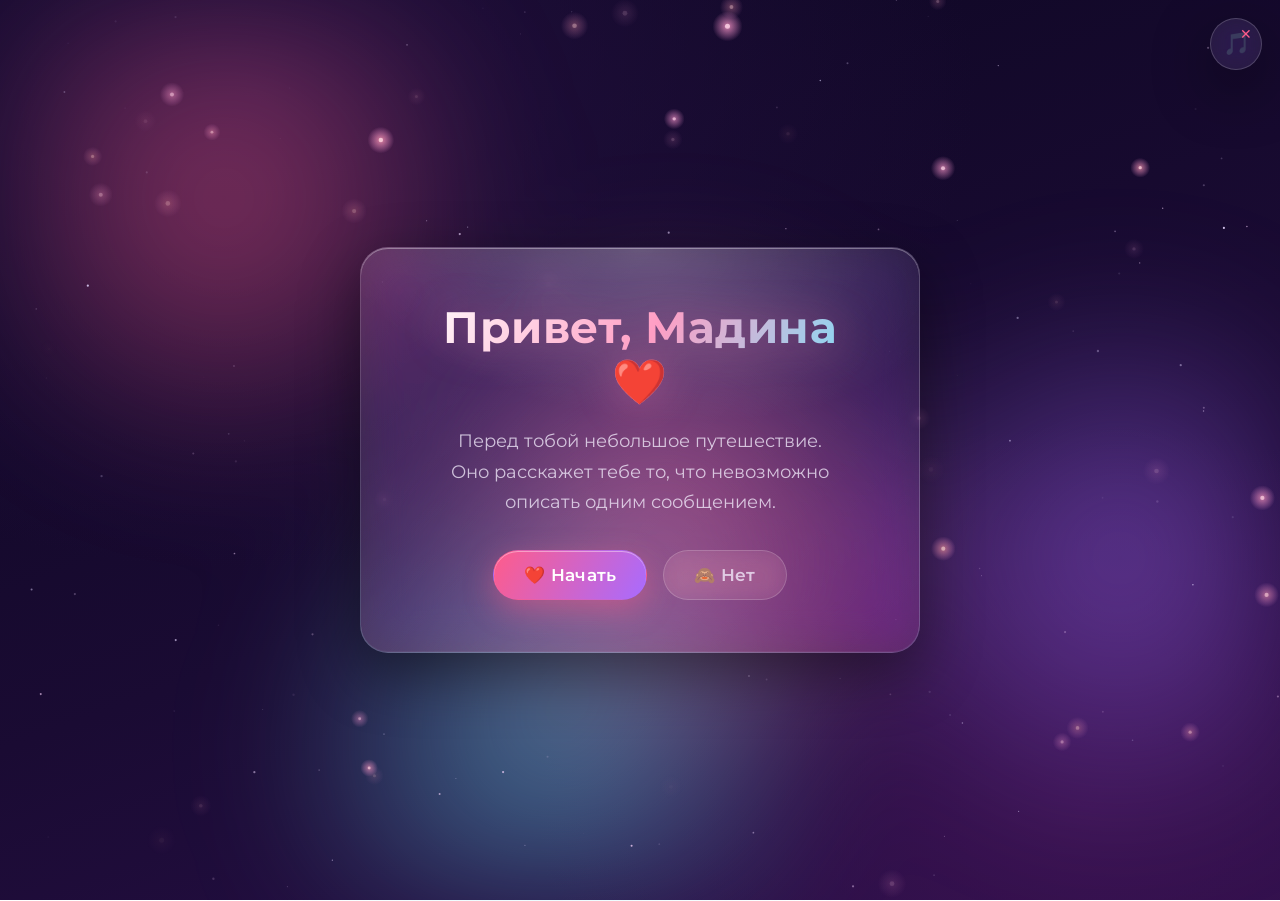
<file: index.html>
<!DOCTYPE html>
<html lang="ru">
<head>
  <meta charset="UTF-8" />
  <meta name="viewport" content="width=device-width, initial-scale=1.0, maximum-scale=1.0, user-scalable=no" />
  <title>Для Мадины ❤️</title>

  <!-- Шрифт Montserrat подключаем локально через Google Fonts CSS.
       Если интернета нет — используется системный запасной шрифт. -->
  <link rel="preconnect" href="https://fonts.googleapis.com" />
  <link rel="preconnect" href="https://fonts.gstatic.com" crossorigin />
  <link href="https://fonts.googleapis.com/css2?family=Montserrat:wght@300;400;500;600;700;800&display=swap" rel="stylesheet" />

  <link rel="stylesheet" href="style.css" />
</head>
<body>

  <!-- ===== Фоновые слои ===== -->
  <!-- Анимированные градиентные "пятна" северного сияния -->
  <div class="aurora">
    <span class="aurora__blob aurora__blob--1"></span>
    <span class="aurora__blob aurora__blob--2"></span>
    <span class="aurora__blob aurora__blob--3"></span>
    <span class="aurora__blob aurora__blob--4"></span>
  </div>

  <!-- Канвас со звёздами и светящимися частицами -->
  <canvas id="particles"></canvas>

  <!-- Едва заметные плывущие сердечки на фоне -->
  <div class="bg-hearts" id="bgHearts" aria-hidden="true"></div>

  <!-- Канвас для конфетти (поверх всего, но без перехвата кликов) -->
  <canvas id="confetti"></canvas>

  <!-- ===== Кнопка музыки ===== -->
  <button id="musicToggle" class="music-btn" aria-label="Включить или выключить музыку" title="Музыка">
    <span class="music-btn__icon">🎵</span>
    <span class="music-btn__off">✕</span>
  </button>

  <!-- ===== Сцены ===== -->
  <main id="stage" class="stage">

    <!-- ---------- Экран 1 ---------- -->
    <section class="scene is-active" data-scene="intro">
      <div class="card glass">
        <div class="card__glow"></div>
        <h1 class="title">Привет, Мадина <span class="beat">❤️</span></h1>
        <p class="text">
          Перед тобой небольшое путешествие.<br />
          Оно расскажет тебе то, что невозможно описать одним сообщением.
        </p>
        <div class="actions">
          <button class="btn btn--primary" data-action="start">❤️ Начать</button>
          <button class="btn btn--ghost btn--runaway" id="noBtn">🙈 Нет</button>
        </div>
      </div>
    </section>

    <!-- ---------- Экран 2 ---------- -->
    <section class="scene" data-scene="ask">
      <div class="card glass">
        <div class="card__glow"></div>
        <p class="text text--lg glow-text">
          Ты хочешь узнать,<br />
          кто ты для меня?
        </p>
        <div class="actions">
          <button class="btn btn--primary" data-action="next">✨ Хочу</button>
        </div>
      </div>
    </section>

    <!-- ---------- Цепочка карточек (генерируется скриптом) ---------- -->
    <section class="scene" data-scene="chain">
      <div class="card glass">
        <div class="card__glow"></div>
        <p class="text text--lg glow-text" id="chainText"></p>
        <div class="actions">
          <button class="btn btn--primary" id="chainNext" data-action="chain-next">Дальше →</button>
        </div>
      </div>
    </section>

    <!-- ---------- Предпоследний экран ---------- -->
    <section class="scene" data-scene="prefinal">
      <div class="card glass">
        <div class="card__glow"></div>
        <p class="text text--xl glow-text">
          А хочешь узнать,<br />
          кем ты являешься для меня<br />
          на самом деле?
        </p>
        <div class="actions">
          <button class="btn btn--primary btn--big" data-action="final">❤️ Хочу узнать</button>
        </div>
      </div>
    </section>

    <!-- ---------- Финальный экран ---------- -->
    <section class="scene scene--final" data-scene="final">
      <div class="final">
        <div class="heart" id="bigHeart" aria-hidden="true">
          <div class="heart__core">❤️</div>
          <div class="heart__glow"></div>
        </div>
        <h2 class="final__title" id="typeMain"></h2>
        <p class="final__sub" id="typeSub"></p>
      </div>
    </section>

  </main>

  <script src="script.js"></script>
</body>
</html>
</file>
<file: style.css>
/* =========================================================
   Романтический интерактивный сайт для Мадины
   style.css — премиальный стиль: glassmorphism, liquid glass,
   градиенты, свечения, плавные анимации.
   ========================================================= */

/* ---------- Переменные и базовый сброс ---------- */
:root {
  --bg-1: #0b0620;      /* глубокий космос */
  --bg-2: #1a0b33;      /* фиолетовая ночь */
  --bg-3: #2a0f4a;
  --pink: #ff5c8a;
  --pink-soft: #ff9ec4;
  --violet: #a86bff;
  --cyan: #6be7ff;
  --glass: rgba(255, 255, 255, 0.08);
  --glass-brd: rgba(255, 255, 255, 0.18);
  --text: #f5f0ff;
  --text-dim: rgba(245, 240, 255, 0.75);
  --shadow: 0 20px 60px rgba(0, 0, 0, 0.45);
  --ease: cubic-bezier(0.22, 1, 0.36, 1); /* мягкий "выезд" */
}

* { margin: 0; padding: 0; box-sizing: border-box; }

html, body {
  height: 100%;
  overflow: hidden;
}

body {
  font-family: "Montserrat", -apple-system, "Segoe UI", Roboto, sans-serif;
  color: var(--text);
  /* Базовый романтичный градиент космоса */
  background:
    radial-gradient(1200px 800px at 20% 10%, #23103f 0%, transparent 60%),
    radial-gradient(1000px 700px at 85% 90%, #3a1250 0%, transparent 55%),
    linear-gradient(160deg, var(--bg-1), var(--bg-2) 55%, var(--bg-3));
  position: relative;
  -webkit-font-smoothing: antialiased;
  text-rendering: optimizeLegibility;
  user-select: none;
}

/* ---------- Северное сияние (движущиеся размытые пятна) ---------- */
.aurora {
  position: fixed;
  inset: 0;
  z-index: 0;
  overflow: hidden;
  filter: blur(60px);
  pointer-events: none;
}
.aurora__blob {
  position: absolute;
  width: 45vw;
  height: 45vw;
  border-radius: 50%;
  opacity: 0.45;
  mix-blend-mode: screen;
  will-change: transform;
}
.aurora__blob--1 {
  background: radial-gradient(circle, var(--pink) 0%, transparent 70%);
  top: -10%; left: -5%;
  animation: drift1 22s var(--ease) infinite alternate;
}
.aurora__blob--2 {
  background: radial-gradient(circle, var(--violet) 0%, transparent 70%);
  top: 30%; right: -10%;
  animation: drift2 26s var(--ease) infinite alternate;
}
.aurora__blob--3 {
  background: radial-gradient(circle, var(--cyan) 0%, transparent 70%);
  bottom: -15%; left: 20%;
  animation: drift3 30s var(--ease) infinite alternate;
}
.aurora__blob--4 {
  background: radial-gradient(circle, var(--pink-soft) 0%, transparent 70%);
  bottom: 10%; right: 25%;
  animation: drift1 28s var(--ease) infinite alternate-reverse;
}
@keyframes drift1 { to { transform: translate(12vw, 10vh) scale(1.2); } }
@keyframes drift2 { to { transform: translate(-14vw, 8vh) scale(1.15); } }
@keyframes drift3 { to { transform: translate(8vw, -12vh) scale(1.25); } }

/* ---------- Канвасы (частицы и конфетти) ---------- */
#particles {
  position: fixed;
  inset: 0;
  z-index: 1;
  pointer-events: none;
}
#confetti {
  position: fixed;
  inset: 0;
  z-index: 60;
  pointer-events: none;
}

/* ---------- Фоновые сердечки ---------- */
.bg-hearts {
  position: fixed;
  inset: 0;
  z-index: 1;
  pointer-events: none;
  overflow: hidden;
}
.bg-hearts span {
  position: absolute;
  bottom: -40px;
  font-size: 20px;
  opacity: 0;
  color: var(--pink-soft);
  filter: drop-shadow(0 0 8px rgba(255, 120, 170, 0.5));
  animation: floatUp linear infinite;
}
@keyframes floatUp {
  0%   { transform: translateY(0) scale(0.6) rotate(0deg); opacity: 0; }
  10%  { opacity: 0.5; }
  90%  { opacity: 0.35; }
  100% { transform: translateY(-110vh) scale(1) rotate(40deg); opacity: 0; }
}

/* ---------- Кнопка музыки ---------- */
.music-btn {
  position: fixed;
  top: 18px;
  right: 18px;
  z-index: 80;
  width: 52px;
  height: 52px;
  border-radius: 50%;
  border: 1px solid var(--glass-brd);
  background: var(--glass);
  backdrop-filter: blur(14px) saturate(160%);
  -webkit-backdrop-filter: blur(14px) saturate(160%);
  color: var(--text);
  font-size: 22px;
  cursor: pointer;
  display: grid;
  place-items: center;
  box-shadow: var(--shadow);
  transition: transform 0.3s var(--ease), box-shadow 0.3s var(--ease);
}
.music-btn:hover { transform: scale(1.1); box-shadow: 0 0 25px rgba(255, 120, 170, 0.5); }
.music-btn__off {
  position: absolute;
  font-size: 14px;
  color: var(--pink);
  transform: translate(10px, -10px);
  opacity: 0;
  transition: opacity 0.3s;
}
/* Класс is-muted включается скриптом, когда музыка выключена */
.music-btn.is-muted .music-btn__off { opacity: 1; }
.music-btn.is-muted .music-btn__icon { opacity: 0.4; }
.music-btn.is-playing { animation: musicPulse 2s ease-in-out infinite; }
@keyframes musicPulse {
  0%, 100% { box-shadow: 0 0 0 rgba(255, 120, 170, 0); }
  50%      { box-shadow: 0 0 22px rgba(255, 120, 170, 0.55); }
}

/* ---------- Сцены ---------- */
.stage {
  position: relative;
  z-index: 10;
  height: 100%;
  display: grid;
  place-items: center;
  padding: 24px;
}
.scene {
  position: absolute;
  inset: 0;
  display: grid;
  place-items: center;
  padding: 24px;
  opacity: 0;
  visibility: hidden;
  transform: scale(0.96) translateY(20px);
  transition: opacity 0.7s var(--ease), transform 0.7s var(--ease);
  pointer-events: none;
}
.scene.is-active {
  opacity: 1;
  visibility: visible;
  transform: scale(1) translateY(0);
  pointer-events: auto;
}
/* Сцена, которая уходит вверх (для эффекта глубины) */
.scene.is-leaving {
  transform: scale(1.04) translateY(-30px);
  opacity: 0;
}

/* ---------- Стеклянная карточка ---------- */
.card {
  position: relative;
  width: min(560px, 92vw);
  padding: clamp(28px, 5vw, 52px);
  border-radius: 28px;
  text-align: center;
  overflow: hidden;
  animation: cardIn 0.9s var(--ease) both;
}
.glass {
  background: linear-gradient(135deg, rgba(255,255,255,0.12), rgba(255,255,255,0.04));
  border: 1px solid var(--glass-brd);
  backdrop-filter: blur(22px) saturate(160%);
  -webkit-backdrop-filter: blur(22px) saturate(160%);
  box-shadow:
    var(--shadow),
    inset 0 1px 0 rgba(255, 255, 255, 0.35),
    inset 0 -1px 0 rgba(255, 255, 255, 0.05);
}
/* Блик "liquid glass" сверху */
.card::before {
  content: "";
  position: absolute;
  top: -60%;
  left: -30%;
  width: 160%;
  height: 120%;
  background: radial-gradient(closest-side, rgba(255,255,255,0.22), transparent 70%);
  pointer-events: none;
  transform: rotate(8deg);
}
/* Мягкое свечение внутри карточки */
.card__glow {
  position: absolute;
  inset: -40%;
  background: radial-gradient(circle at 50% 120%, rgba(255, 92, 138, 0.35), transparent 60%);
  pointer-events: none;
  animation: glowShift 8s ease-in-out infinite alternate;
}
@keyframes glowShift {
  from { transform: translateY(10px); opacity: 0.6; }
  to   { transform: translateY(-10px); opacity: 1; }
}
@keyframes cardIn {
  from { opacity: 0; transform: translateY(40px) scale(0.9); filter: blur(8px); }
  to   { opacity: 1; transform: translateY(0) scale(1); filter: blur(0); }
}
/* Появление каждой новой фразы в цепочке карточек */
@keyframes phraseIn {
  from { opacity: 0; transform: translateY(16px) scale(0.97); filter: blur(6px); }
  to   { opacity: 1; transform: translateY(0) scale(1); filter: blur(0); }
}

/* ---------- Типографика ---------- */
.title {
  font-size: clamp(28px, 6vw, 44px);
  font-weight: 700;
  letter-spacing: 0.5px;
  margin-bottom: 18px;
  background: linear-gradient(120deg, #fff, var(--pink-soft), var(--cyan));
  -webkit-background-clip: text;
  background-clip: text;
  color: transparent;
  filter: drop-shadow(0 2px 20px rgba(255, 120, 170, 0.35));
}
.text {
  position: relative;
  font-size: clamp(15px, 2.6vw, 18px);
  font-weight: 400;
  line-height: 1.7;
  color: var(--text-dim);
}
.text--lg { font-size: clamp(20px, 4.5vw, 30px); font-weight: 500; color: var(--text); line-height: 1.5; }
.text--xl { font-size: clamp(22px, 5vw, 34px); font-weight: 600; color: var(--text); line-height: 1.45; }

/* Плавно пульсирующее свечение текста */
.glow-text {
  animation: textGlow 3.5s ease-in-out infinite;
}
@keyframes textGlow {
  0%, 100% { text-shadow: 0 0 10px rgba(255, 158, 196, 0.25); }
  50%      { text-shadow: 0 0 26px rgba(255, 158, 196, 0.7), 0 0 40px rgba(168, 107, 255, 0.4); }
}

/* Пульсирующее сердечко в заголовке.
   Заголовок залит градиентом через background-clip: text, из-за чего
   эмодзи стало бы прозрачным — возвращаем ему собственный цвет. */
.beat {
  display: inline-block;
  animation: beat 1.3s ease-in-out infinite;
  -webkit-text-fill-color: initial;
  color: initial;
}
@keyframes beat {
  0%, 100% { transform: scale(1); }
  15%      { transform: scale(1.3); }
  30%      { transform: scale(1); }
  45%      { transform: scale(1.2); }
}

/* ---------- Кнопки ---------- */
.actions {
  margin-top: 32px;
  display: flex;
  gap: 16px;
  justify-content: center;
  flex-wrap: wrap;
  position: relative;
}
.btn {
  position: relative;
  font-family: inherit;
  font-size: clamp(15px, 2.5vw, 17px);
  font-weight: 600;
  letter-spacing: 0.3px;
  padding: 14px 30px;
  border-radius: 999px;
  border: 1px solid transparent;
  cursor: pointer;
  color: #fff;
  overflow: hidden;
  transition: transform 0.25s var(--ease), box-shadow 0.35s var(--ease), background 0.35s;
  will-change: transform;
}
.btn:active { transform: scale(0.96); }

.btn--primary {
  background: linear-gradient(120deg, var(--pink), var(--violet));
  box-shadow: 0 10px 30px rgba(255, 92, 138, 0.45), inset 0 1px 0 rgba(255,255,255,0.4);
}
.btn--primary::after {
  /* бегущий блик по кнопке */
  content: "";
  position: absolute;
  top: 0; left: -120%;
  width: 60%; height: 100%;
  background: linear-gradient(100deg, transparent, rgba(255,255,255,0.55), transparent);
  transform: skewX(-20deg);
  animation: sheen 3.2s ease-in-out infinite;
}
@keyframes sheen { 0% { left: -120%; } 60%, 100% { left: 160%; } }
.btn--primary:hover {
  transform: translateY(-3px) scale(1.04);
  box-shadow: 0 16px 40px rgba(255, 92, 138, 0.6), 0 0 30px rgba(168, 107, 255, 0.5);
}
.btn--big { padding: 18px 42px; font-size: clamp(16px, 3vw, 19px); }

.btn--ghost {
  background: rgba(255, 255, 255, 0.06);
  border: 1px solid var(--glass-brd);
  backdrop-filter: blur(10px);
  -webkit-backdrop-filter: blur(10px);
  color: var(--text-dim);
}
/* Убегающая кнопка "Нет" */
.btn--runaway {
  transition: transform 0.35s var(--ease), left 0.35s var(--ease), top 0.35s var(--ease);
  z-index: 20;
}
.btn--runaway.is-loose {
  position: fixed;
  margin: 0;
}

/* ---------- Финальный экран ---------- */
.scene--final { padding: 20px; }
.final {
  position: relative;
  text-align: center;
  display: flex;
  flex-direction: column;
  align-items: center;
  gap: 26px;
  max-width: 720px;
}
.heart {
  position: relative;
  width: 160px;
  height: 160px;
  display: grid;
  place-items: center;
}
.heart__core {
  font-size: 120px;
  line-height: 1;
  animation: heartBeat 1.2s ease-in-out infinite;
  filter: drop-shadow(0 0 30px rgba(255, 60, 120, 0.8));
  z-index: 2;
}
.heart__glow {
  position: absolute;
  inset: -30%;
  background: radial-gradient(circle, rgba(255, 70, 130, 0.6), transparent 65%);
  border-radius: 50%;
  animation: heartGlow 1.2s ease-in-out infinite;
  z-index: 1;
}
@keyframes heartBeat {
  0%, 100% { transform: scale(1); }
  20%      { transform: scale(1.18); }
  40%      { transform: scale(0.98); }
  60%      { transform: scale(1.1); }
}
@keyframes heartGlow {
  0%, 100% { transform: scale(1); opacity: 0.55; }
  30%      { transform: scale(1.35); opacity: 0.9; }
}
.final__title {
  font-size: clamp(26px, 6vw, 46px);
  font-weight: 700;
  line-height: 1.3;
  min-height: 1.3em;
  background: linear-gradient(120deg, #fff, var(--pink-soft) 60%, var(--cyan));
  -webkit-background-clip: text;
  background-clip: text;
  color: transparent;
  filter: drop-shadow(0 0 24px rgba(255, 120, 170, 0.5));
}
.final__sub {
  font-size: clamp(15px, 3vw, 20px);
  font-weight: 400;
  color: var(--text-dim);
  min-height: 1.4em;
}
/* Мигающий курсор для эффекта печати */
.caret::after {
  content: "|";
  margin-left: 2px;
  animation: caret 0.8s steps(1) infinite;
  color: var(--pink-soft);
  -webkit-text-fill-color: var(--pink-soft);
}
@keyframes caret { 50% { opacity: 0; } }

/* ---------- Адаптивность ---------- */
@media (max-width: 480px) {
  .actions { flex-direction: column; align-items: stretch; }
  .btn { width: 100%; }
  .btn--runaway.is-loose { width: auto; }
  .heart { width: 130px; height: 130px; }
  .heart__core { font-size: 96px; }
}

/* Уважение к пользователям, отключившим анимации */
@media (prefers-reduced-motion: reduce) {
  * { animation-duration: 0.001s !important; animation-iteration-count: 1 !important; }
}
</file>
